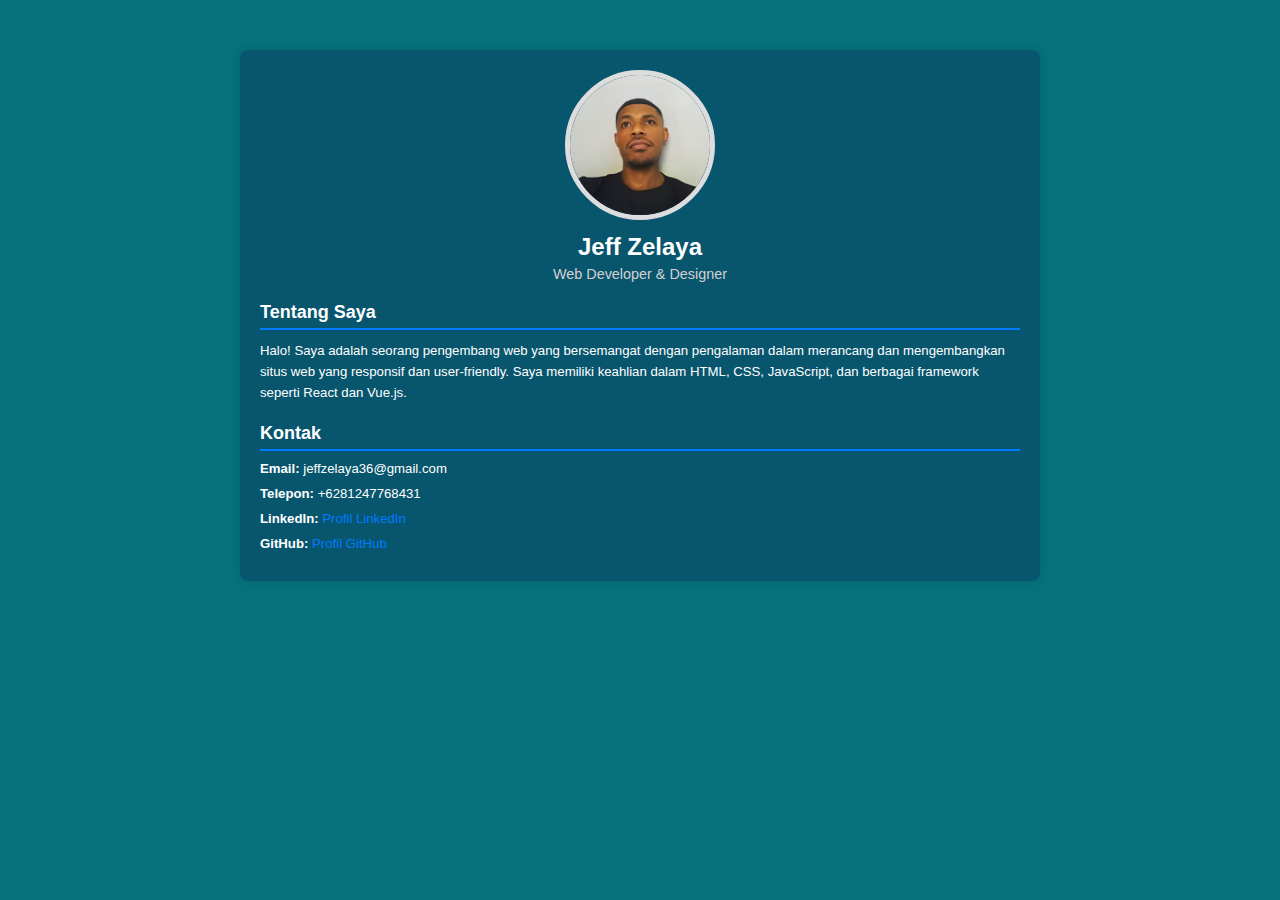
<file: myprofil.html>
<!DOCTYPE html>
<html lang="en">
  <head>
    <meta charset="UTF-8" />
    <meta name="viewport" content="width=device-width, initial-scale=1.0" />
    <title>Profil Pembuat Website</title>
    <!-- My style -->
    <link rel="stylesheet" href="css/style.css" />
  </head>
  <body>
    <div class="profile-container">
      <div class="profile-header">
        <img
          src="img/my_photo.jpg"
          alt="Foto Pembuat Website"
          class="profile-photo"
        />
        <h1 class="profile-name">Jeff Zelaya</h1>
        <p class="profile-title">Web Developer & Designer</p>
      </div>
      <div class="profile-content">
        <h2>Tentang Saya</h2>
        <p>
          Halo! Saya adalah seorang pengembang web yang bersemangat dengan
          pengalaman dalam merancang dan mengembangkan situs web yang responsif
          dan user-friendly. Saya memiliki keahlian dalam HTML, CSS, JavaScript,
          dan berbagai framework seperti React dan Vue.js.
        </p>

        <h2>Kontak</h2>
        <ul class="profile-contact">
          <li><strong>Email:</strong> jeffzelaya36@gmail.com</li>
          <li><strong>Telepon:</strong> +6281247768431</li>
          <li>
            <strong>LinkedIn:</strong>
            <a href="https://www.linkedin.com/in/profil" target="_blank"
              >Profil LinkedIn</a
            >
          </li>
          <li>
            <strong>GitHub:</strong>
            <a href="https://github.com/profil" target="_blank"
              >Profil GitHub</a
            >
          </li>
        </ul>
      </div>
    </div>
  </body>
</html>
</file>
<file: css/style.css>
:root {
  --primary: #0077b6;
  --bg: #00476d86;
  --one: #06717a;
  --white: #fff;
}
/* #00b4d8 */
/* 443 x 360 ukuran foto menu-menu/stok ikan */
* {
  margin: 0;
  padding: 0;
  box-sizing: border-box;
  outline: none;
  border: none;
  text-decoration: none;
}

html {
  scroll-behavior: smooth;
}

Body {
  font-family: "poppins", sans-serif;
  background-color: var(--one);
  color: #fff;
}

/* Navbar */
.navbar {
  display: flex;
  justify-content: space-between;
  align-items: center;
  padding: 1.4rem 7%;
  background-color: rgba(17, 93, 107, 0.8);
  border-bottom: 1px solid var(--primary);
  position: fixed;
  top: 0;
  left: 0;
  right: 0;
  z-index: 9999;
}

.navbar .navbar-logo {
  font-size: 2rem;
  font-weight: 700;
  color: #00b4d8;
}

.navbar .navbar-logo span {
  color: #fff;
}

.navbar .navbar-nav a {
  color: #fff;
  display: inline-block;
  font-size: 1.3rem;
  margin: 0 1rem;
}

.navbar .navbar-nav a:hover {
  color: var(--primary);
}

.navbar .navbar-nav a::after {
  content: "";
  display: block;
  padding-bottom: 0.5rem;
  border-bottom: 0.1rem solid var(--bg);
  transform: scaleX(0);
  transition: 0.2s linear;
}

.navbar .navbar-nav a:hover::after {
  transform: scaleX(0.5);
}

.navbar .navbar-extra a {
  color: #fff;
  margin: 0 0.5rem;
}

.navbar .navbar-extra a:hover {
  color: var(--primary);
}

#hamburger-menu {
  display: none;
}

/* Navbar search form */
.navbar .search-form {
  position: absolute;
  top: 100%;
  right: 7%;
  background-color: #fff;
  width: 50rem;
  height: 5rem;
  display: flex;
  align-items: center;
  transform: scaleY(0);
  transform-origin: top;
  transition: 0.3s;
}

.navbar .search-form.active {
  transform: scaleY(1);
}

.navbar .search-form input {
  height: 100%;
  width: 100%;
  font-size: 1.6rem;
  color: var(--primary);
  padding: 1rem;
}

.navbar .search-form label {
  cursor: pointer;
  font-size: 2rem;
  margin-right: 1.5rem;
  color: var(--primary);
}

/* Shopping Cart */
#shopping-cart-button {
  position: relative;
}

#shopping-cart-button .quantity-badge {
  display: inline-block;
  padding: 1px 5px;
  background-color: red;
  border-radius: 6px;
  font-size: 0.8rem;
  position: absolute;
  top: 0;
  right: -10px;
}
.shopping-cart {
  position: absolute;
  top: 100%;
  right: -100%;
  height: 100vh;
  width: 35rem;
  padding: 0.5rem;
  background-color: #fff;
  color: var(--primary);
  transition: 0.3s;
}

.shopping-cart.active {
  right: 0;
}

.shopping-cart .cart-item {
  margin: 2rem 0;
  display: flex;
  align-items: center;
  gap: 1.5rem;
  padding-bottom: 1rem;
  border-bottom: 1px dashed #666;
  position: relative;
}

.shopping-cart img {
  height: 4rem;
  border-radius: 50%;
}

.shopping-cart h3 {
  font-size: 1.4rem;
}

.shopping-cart .item-price {
  font-size: 1.2rem;
}

.shopping-cart .cart-item #add,
.shopping-cart .cart-item #remove {
  display: inline-block;
  padding: 2px 5px;
  cursor: pointer;
  margin: 0 8px;
  background-color: var(--primary);
  color: white;
  font-weight: bold;
  font-size: 1.1rem;
}

.shopping-cart h4 {
  font-size: 1.6rem;
  margin-top: -1rem;
  text-align: center;
}

/* Checkout Form */
.form-container {
  width: 100%;
  display: flex;
  justify-content: center;
  border-top: 1px dashed black;
  margin-top: 1rem;
  padding: 1rem;
}

.form-container h5 {
  text-align: center;
  font-size: 1rem;
}

.form-container form {
  width: 100%;
  text-align: center;
}

.form-container label {
  display: flex;
  justify-content: space-around;
  align-items: center;
  margin: 1rem 0;
}

.form-container span {
  text-align: right;
}

.form-container input {
  background-color: #ddd;
  padding: 5px;
  font-size: 1rem;
  width: 70%;
}

.form-container .checkout-button {
  padding: 6px 14px;
  background-color: royalblue;
  color: white;
  font-weight: bold;
  font-size: 1rem;
  border-radius: 20px;
  margin: 1rem auto;
  cursor: pointer;
}

.form-container .checkout-button.disabled {
  background-color: #999;
  cursor: not-allowed;
}

/* Hero Section */
.hero {
  min-height: 100vh;
  display: flex;
  align-items: center;
  background-image: url("../img/header-bg.jpg");
  background-repeat: no-repeat;
  background-size: cover;
  background-position: center;
  position: relative;
}

.hero::after {
  content: "";
  display: block;
  position: absolute;
  width: 100%;
  height: 30%;
  background: linear-gradient(
    0deg,
    rgba(255, 255, 255, 0.977) 3% rgba(255, 255, 255, 0) 25%
  );
}

.hero .content {
  padding: 1.4rem 7%;
  max-width: 60rem;
}

.hero .content h1 {
  font-size: 5em;
  color: #fff;
  text-shadow: 1px 1px 3px rgba(255, 255, 255, 0.977, 0.5);
  line-height: 1.2;
}

.hero .content h1 span {
  color: #175485;
}

.hero .content p {
  font-size: 1.6rem;
  margin-top: 1rem;
  line-height: 1.4;
  font-weight: 90;
  mix-blend-mode: color-dodge;
}

.hero .content .cta {
  margin-top: 1rem;
  display: inline-block;
  padding: 1rem 3rem;
  font-size: 1.4rem;
  color: #fff;
  background-color: var(--primary);
  border-radius: 0.5rem;
  box-shadow: 1px 1px 3px rgba(1, 1, 3, 0.5);
}

/* About Section */
.about,
.menu,
.products,
.contact {
  padding: 8rem 7% 1.4rem;
  text-align: center;
}

.about h2,
.menu h2,
.products h2,
.contact h2 {
  text-align: center;
  font-size: 2.6rem;
  margin-bottom: 3rem;
  color: #ffffff;
}

.about h2 span,
.menu h2 span,
.products h2 span,
.contact h2 span {
  color: #00b4d8;
}

.about .row {
  display: flex;
}

.about .row .about-img {
  flex: 1 1 45rem;
}

.about .row .about-img img {
  width: 100%;
  border-radius: 50%;
  margin-top: 2rem;
}

.about .row .content {
  flex: 1 1 35rem;
  padding: 0 1rem;
}

.about .row .content h3 {
  font-size: 1.8rem;
  margin-bottom: 1rem;
}

.about .row .content p {
  margin-bottom: 0.8rem;
  font-size: 1.4rem;
  font-weight: 100;
  line-height: 1.6;
}

/* Menu section */

.menu h2,
.contact h2 {
  margin-bottom: 1rem;
}
.menu p,
.products p,
.contact p {
  text-align: center;
  max-width: 30rem;
  margin: auto;
  font-weight: 100;
  line-height: 1.6;
}

.menu .row {
  display: flex;
  flex-wrap: wrap;
  margin-top: 5rem;
  justify-content: center;
}

.menu .row .menu-card {
  text-align: center;
  padding-bottom: 2rem;
}

.menu .row .menu-card img {
  border-radius: 50%;
  width: 80%;
}

.menu .row .menu-card .menu-card-title {
  margin: 1rem auto 0.5rem;
}

/* Products Section */
.products .row {
  display: grid;
  grid-template-columns: repeat(auto-fit, minmax(30rem, 1fr));
  gap: 1.5rem;
  margin-top: 4rem;
}

.products .product-card {
  text-align: center;
  border: 1px solid #fff;
  padding: 2rem;
}

.products .product-icons {
  display: flex;
  justify-content: center;
  gap: 0.5rem;
}

.products .product-icons a {
  width: 4rem;
  height: 4rem;
  color: #fff;
  margin: 0.3rem;
  border: 1px solid #fff;
  border-radius: 50%;
  display: flex;
  justify-content: center;
  align-items: center;
}

.products .product-icons a:hover {
  background-color: #00b4d8;
  border: 1px solid #00b4d8;
}

.products .product-image {
  padding: 1rem 0;
}

.products .product-image img {
  height: 25rem;
}

.products .product-content h3 {
  font-size: 2rem;
}

.products .product-stars {
  font-size: 1.7rem;
  padding: 0.8rem;
  color: var(--white);
}

.products .product-stars .star-full {
  fill: var(--white);
}

.products .product-price {
  font-size: 1.3rem;
  font-weight: bold;
}

/* Contact Section */
.contact .row {
  display: flex;
  margin-top: 2rem;
  background-color: #3b7e84;
}

.contact .row .map {
  flex: 1 45rem;
  width: 100%;
  object-fit: cover;
}

.contact .row form {
  flex: 1 1 45rem;
  padding: 5rem 2rem;
  text-align: center;
}

.contact .row form .input-group {
  display: flex;
  align-items: center;
  margin-top: 2rem;
  background-color: #3b7e84;
  border: 1px solid #eee;
  padding-left: 2rem;
}

.contact .row form .input-group input {
  width: 100%;
  padding: 2rem;
  font-size: 1.7rem;
  background: none;
  color: #fff;
}

.contact .row form .btn {
  margin-top: 3rem;
  display: inline-block;
  padding: 1rem 3rem;
  font-size: 1.7rem;
  color: #fff;
  background-color: #0077b6;
  cursor: pointer;
}

footer {
  background-color: #00b4d8;
  text-align: center;
  padding: 1rem 0 3rem;
  margin-top: 3rem;
}

footer .socials {
  padding: 1rem 0;
}

footer .socials a {
  color: #fff;
  margin: 1rem;
}

footer .socials a:hover,
footer .links a:hover {
  color: var(--bg);
}

footer .links {
  margin-bottom: 1.4rem;
}

footer .links a {
  color: #fff;
  padding: 0.7rem 1rem;
}

footer .credit {
  font-size: 0.8rem;
}

footer .credit a {
  color: var(--bg);
  font-weight: 700;
}

/* my profil section */

.profile-container {
  max-width: 800px;
  margin: 50px auto;
  background: #08566e;
  padding: 20px;
  border-radius: 8px;
  box-shadow: 0 0 10px rgba(0, 0, 0, 0.1);
}

.profile-header {
  text-align: center;
  margin-bottom: 20px;
}

.profile-photo {
  width: 150px;
  height: 150px;
  border-radius: 50%;
  object-fit: cover;
  border: 5px solid #ddd;
}

.profile-name {
  font-size: 2em;
  margin: 10px 0 5px;
}

.profile-title {
  color: #d4d0d0;
  font-size: 1.2em;
  margin-bottom: 20px;
}

.profile-content {
  margin-top: 20px;
}

.profile-content h2 {
  border-bottom: 2px solid #007bff;
  padding-bottom: 5px;
  margin-bottom: 10px;
}

.profile-content p {
  font-size: 1.1em;
  line-height: 1.6em;
  margin-bottom: 20px;
}

.profile-contact {
  list-style: none;
  padding: 0;
}

.profile-contact li {
  margin-bottom: 10px;
  font-size: 1.1em;
}

.profile-contact a {
  color: #007bff;
  text-decoration: none;
}

.profile-contact a:hover {
  text-decoration: underline;
}

/* Modal Box */
/* Item Detail */
.modal {
  display: none;
  position: fixed;
  z-index: 9999;
  left: 0;
  top: 0;
  width: 100%;
  height: 100%;
  overflow: auto;
  background-color: rgba(0, 0, 0, 0.7);
}

.modal-container {
  position: relative;
  background-color: #0a4c5a;
  color: var(--white);
  margin: 14% auto;
  padding: 1.2rem;
  border: 1px solid #666;
  width: 80%;
  animation: animateModal 0.5s;
}

/* Modal Animation */
@keyframes animateModal {
  from {
    top: -300px;
    opacity: 0;
  }
  to {
    top: 0;
    opacity: 1;
  }
}

.modal-container .close-icon {
  position: absolute;
  right: 1rem;
}

.modal-content {
  display: flex;
  flex-wrap: nowrap;
}

.modal-content img {
  height: 18rem;
  margin-right: 2rem;
  margin-bottom: 2rem;
}

.modal-content p {
  font-size: 1.2rem;
  line-height: 1.8rem;
  margin-top: 1.2rem;
}

.modal-content a {
  display: flex;
  gap: 1rem;
  width: 12rem;
  background-color: var(--primary);
  color: #fff;
  margin-top: 1rem;
  padding: 1rem 1.6rem;
}

.product-icons svg {
  pointer-events: none;
}

/* Media Queries */
/* Laptop */
@media (max-width: 1366px) {
  html {
    font-size: 75%;
  }
}

/* Tablet */
@media (max-width: 768px) {
  html {
    font-size: 62.5%;
  }

  #hamburger-menu {
    display: inline-block;
  }

  .navbar .navbar-nav {
    position: absolute;
    top: 100%;
    right: -100%;
    background-color: #fff;
    width: 30rem;
    height: 100vh;
    transition: 0.3s;
  }
  .navbar .navbar-nav.active {
    right: 0;
  }

  .navbar .navbar-nav a {
    color: var(--bg);
    display: block;
    margin: 1.5rem;
    padding: 0.5rrem;
    font-size: 2rem;
  }

  .navbar .navbar-nav a::after {
    transform-origin: 0 0;
  }

  .navbar .navbar-nav a::after {
    transform: scaleX(0.2);
  }

  .navbar .search-form {
    width: 90%;
    right: 2rem;
  }

  .about .row {
    flex-wrap: wrap;
  }

  .about .row .about-img img {
    height: 24rem;
    object-fit: cover;
    object-position: center;
  }

  .about .row .content {
    padding: 0;
  }

  .about .row .content h3 {
    margin-top: 1rem;
    font-size: 1.6rem;
  }
  .menu p {
    font-size: 1.2rem;
  }

  .contact .row {
    flex-wrap: wrap;
  }

  .contact .row .map {
    height: 30rem;
  }

  .contact .row form {
    padding-top: 0;
  }

  .modal-content {
    flex-wrap: wrap;
  }
}
/* Mobile Phone */
@media (max-width: 450px) {
  html {
    font-size: 55%;
  }
}
</file>
